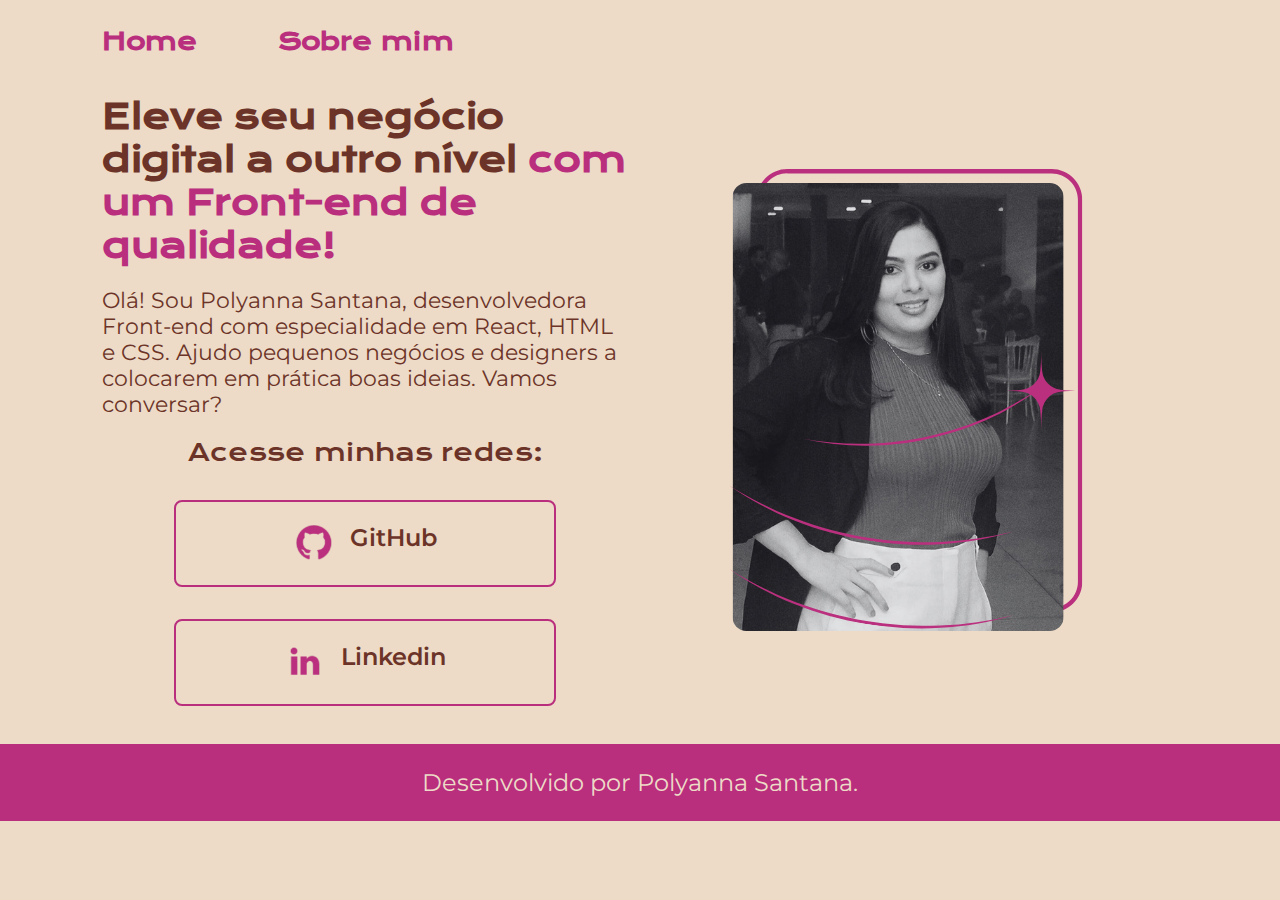
<file: index.html>
<!DOCTYPE html>
<html lang="pt-br">
<head>
    <meta charset="UTF-8">
    <meta http-equiv="X-UA-Compatible" content="ie=edge">
    <meta name="viewport" content="width=device-width, initial-scale=1.0">
    <title>Portfólio de Polyanna Santana</title>
    <link rel="stylesheet" href="./styles/style.css">
</head>
<body>
    <header class="cabecalho">
        <nav class="cabecalho__menu">
            <a class="cabecalho__menu__link" href="index.html">Home</a>
            <a class="cabecalho__menu__link" href="about.html">Sobre mim</a>
        </nav>
    </header>
    <main class="apresentacao">
        <section class="apresentacao__conteudo">
            <h1 class="apresentacao__conteudo__titulo">Eleve seu negócio digital a outro nível <strong class="titulo-destaque">com um Front-end de qualidade!</strong></h1>
            <p class="apresentacao__conteudo__texto">Olá! Sou Polyanna Santana, desenvolvedora Front-end com especialidade em React, HTML e CSS. Ajudo pequenos negócios e designers a colocarem em prática boas ideias. Vamos conversar?</p>
            <div class="apresentacao__links">
                <h2 class="apresentacao__links_subtitulo">Acesse minhas redes:</h2>
                <a class="apresentacao__links__link" href="https://github.com/polysaantana">
                    <img src="./assets/github.svg" alt="logo do github">
                    GitHub
                </a>

                <a class="apresentacao__links__link" href="https://www.linkedin.com/in/polysaantana/">
                    <img src="./assets/linkedin.svg" alt="logo do linkedin">
                    Linkedin
                </a>
            </div>
        </section>
        <img src="./assets/Polyanna.png" alt="Foto Polyanna">
    </main>
    <footer class="rodape">
        <p>Desenvolvido por Polyanna Santana.</p>
    </footer>
</body>
</html>
</file>
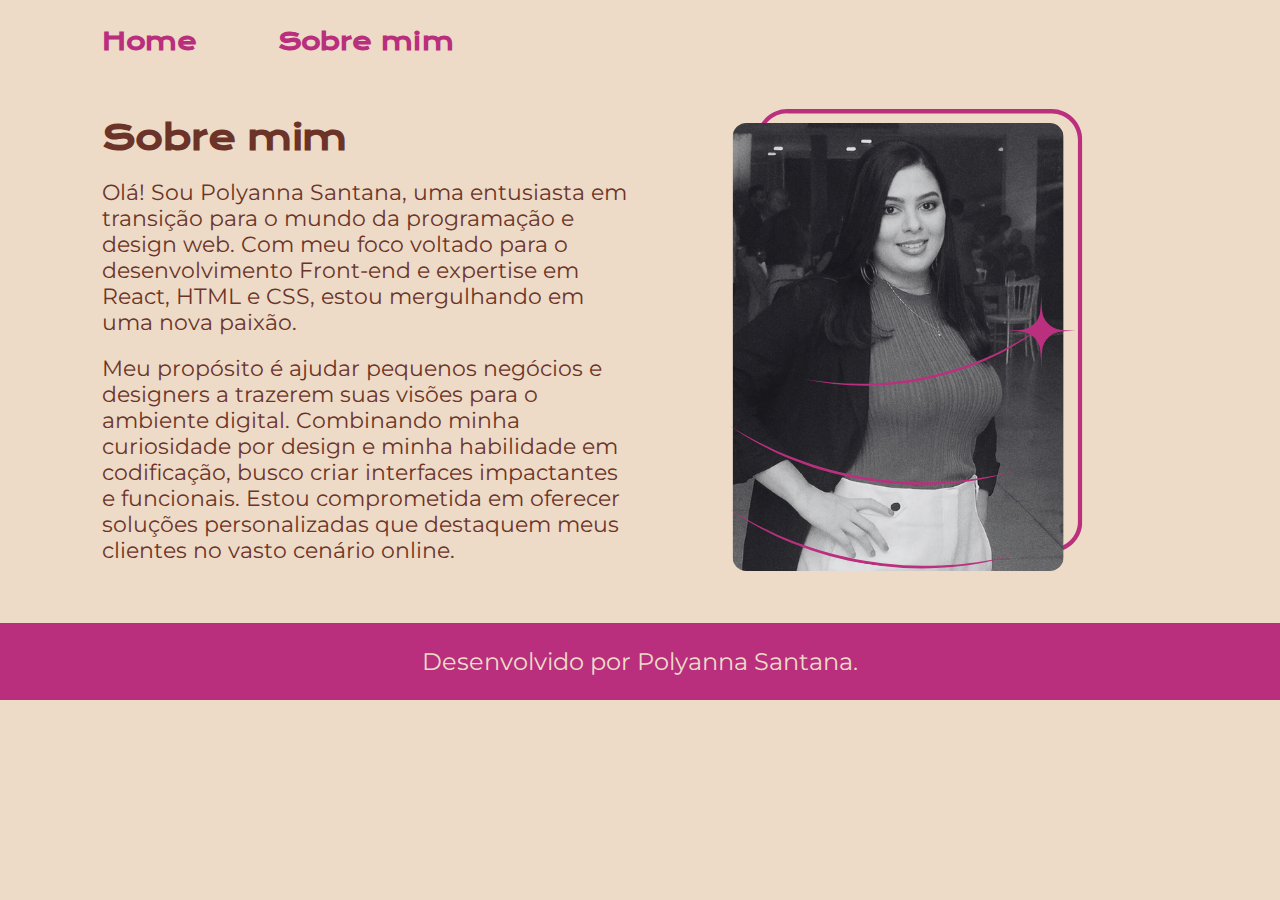
<file: about.html>
<!DOCTYPE html>
<html lang="pt-br">
<head>
    <meta charset="UTF-8">
    <meta http-equiv="X-UA-Compatible" content="ie=edge">
    <meta name="viewport" content="width=device-width, initial-scale=1.0">
    <title>Sobre mim</title>
    <link rel="stylesheet" href="./styles/style.css">
</head>
<body>
    <header class="cabecalho">
        <nav class="cabecalho__menu">
            <a class="cabecalho__menu__link" href="index.html">Home</a>
            <a class="cabecalho__menu__link" href="about.html">Sobre mim</a>
        </nav>
    </header>
    
    <main class="apresentacao">
        <section class="apresentacao__conteudo">
            <h1 class="apresentacao__conteudo__titulo">Sobre mim</h1>
            <p class="apresentacao__conteudo__texto">Olá! Sou Polyanna Santana, uma entusiasta em transição para o mundo da programação e design web. Com meu foco voltado para o desenvolvimento Front-end e expertise em React, HTML e CSS, estou mergulhando em uma nova paixão.</p>
            <p class="apresentacao__conteudo__texto">Meu propósito é ajudar pequenos negócios e designers a trazerem suas visões para o ambiente digital. Combinando minha curiosidade por design e minha habilidade em codificação, busco criar interfaces impactantes e funcionais. Estou comprometida em oferecer soluções personalizadas que destaquem meus clientes no vasto cenário online.</p>
        </section>

        <img src="./assets/Polyanna.png" alt="Foto Polyanna">
    </main>

    <footer class="rodape">
        <p>Desenvolvido por Polyanna Santana.</p>
    </footer>
</body>
</html>
</file>
<file: styles/style.css>
@import url('https://fonts.googleapis.com/css2?family=Krona+One&family=Montserrat&display=swap');

:root {
    --cor-primaria: #EDDBC7;
    --cor-secundaria:#6C3428;
    --cor-tercearia: #B92F7E;
    --cor-hover:#F9F5E7;

    --fonte-primaria: 'Krona One', sans-serif;
    --fonte-secundaria: 'Montserrat', sans-serif;
}


*{
    margin: 0;
    padding: 0;
}

body {
    box-sizing: border-box;
    background-color: var(--cor-primaria);
    color: var(--cor-secundaria);
}

.cabecalho {
    padding: 2% 0% 0% 8%;
}

.cabecalho__menu {
    display: flex;
    gap: 80px;
}

.cabecalho__menu__link {
    font-family: var(--fonte-primaria);
    font-size: 24px;
    font-weight: 600;
    color: var(--cor-tercearia);
    text-decoration: none;

}

.apresentacao {
    padding: 3% 8%;
    display: flex;
    align-items: center;
    justify-content: space-between;
}

.apresentacao__conteudo {
    width: 720px;
    display: flex;
    flex-direction: column;
    gap: 20px;
}

.apresentacao__conteudo__titulo {
    font-size: 34px;
    font-family: var(--fonte-primaria)
}

.titulo-destaque {
    color:var(--cor-tercearia);
}

.apresentacao__conteudo__texto {
    font-size: 21.5px;
    font-family: var(--fonte-secundaria)
}

.apresentacao__links {
    display: flex;
    flex-direction: column;
    justify-content: space-between;
    align-items: center;
    gap: 32px;
}

.apresentacao__links_subtitulo {
font-family: var(--fonte-primaria);
font-weight: 400;
font-size: 24px;
}

.apresentacao__links__link {
    display: flex;
    justify-content: center;
    gap: 16px;
    border: 2px solid var(--cor-tercearia);
    width: 378px;
    text-align: center;
    border-radius: 8px;
    font-size: 24px;
    font-weight: 600;  
    padding: 21.5px 0;
    text-decoration: none;
    color:var(--cor-secundaria); 
    font-family: var(--fonte-secundaria)
     
}

.apresentacao__links__link:hover {
    background-color: var(--cor-hover);

}

.rodape {
    padding: 24px;
    color: var(--cor-primaria);
    background-color: var(--cor-tercearia);
    text-align: center;
    font-family: var(--fonte-secundaria);
    font-size: 24px;
    font-weight: 400;
}
</file>
